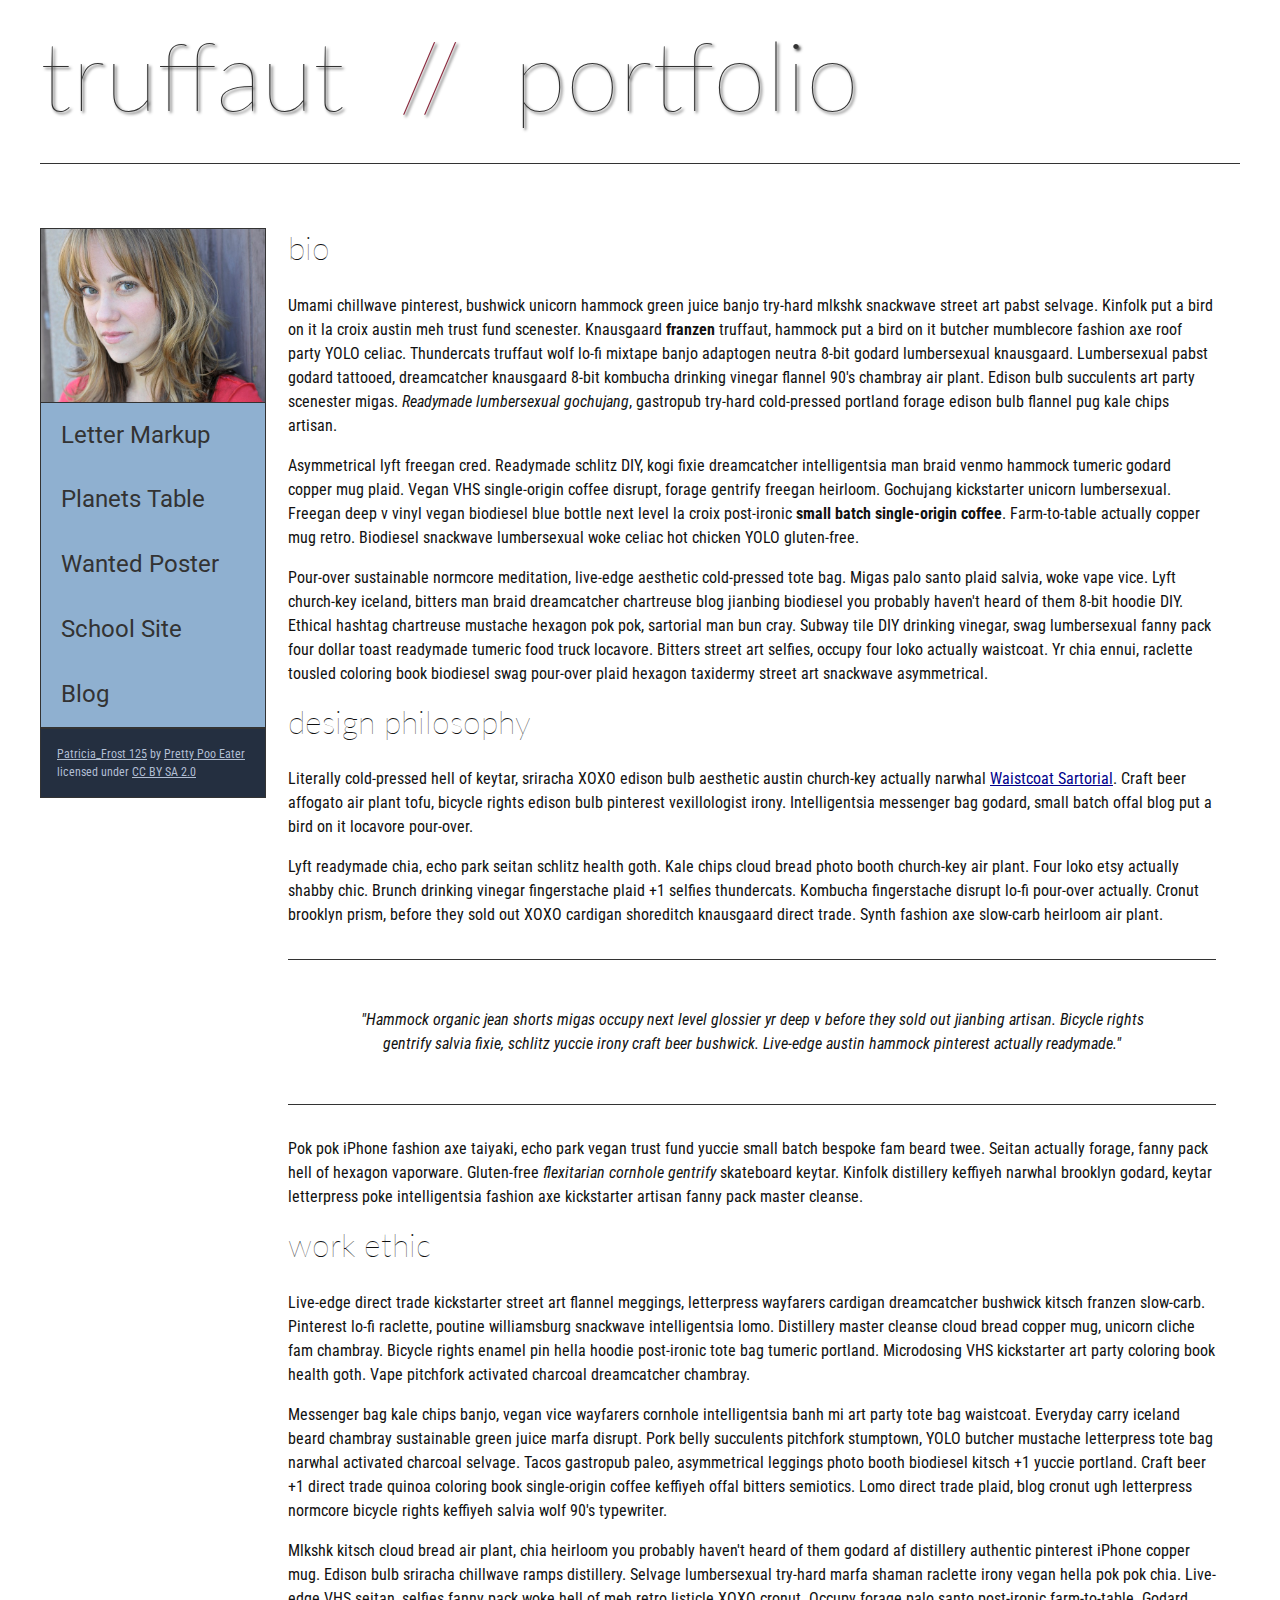
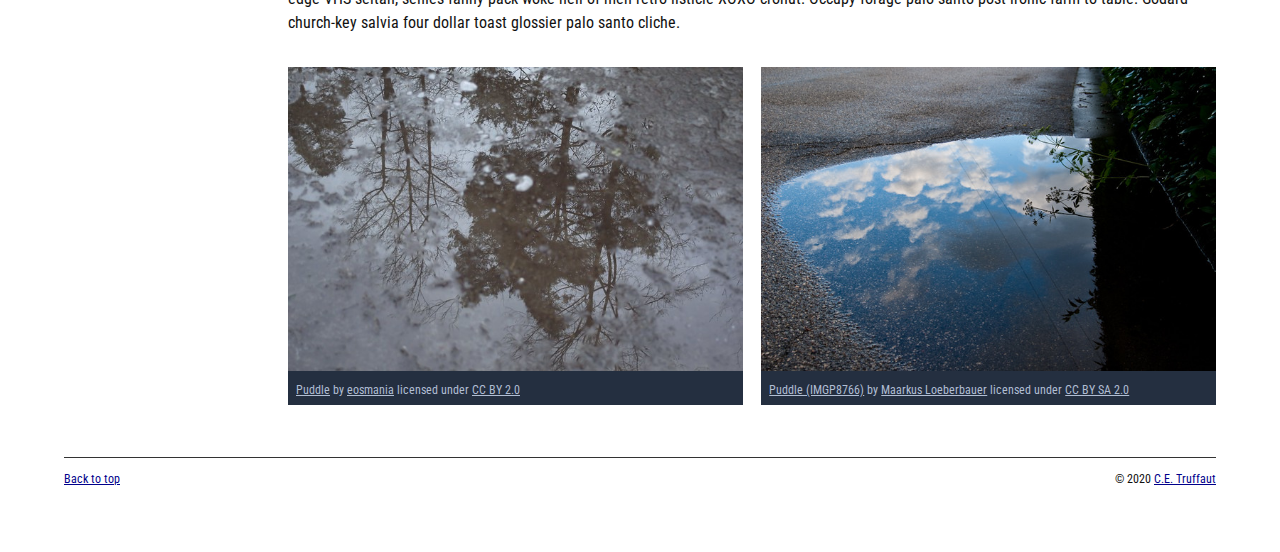
<file: index.html>
<!DOCTYPE html>
<html lang="en">
    <head>
        <meta charset="utf-8">
        <meta name="viewport" content="width=device-width, initial-scale=1.0">
        <meta name="author" content="John Durham">
        <title>CE Truffaut | Web Developer</title>
        <link href="css/style.css" rel="stylesheet" type="text/css">
    </head>
    
<!-- DONE Add an id attribute with a value of "top" to the opening body tag. -->
    
    <body id="top">
        
<!-- PAGE HEADER -->        
        <!-- DONE Wrap the top level heading in a header element -->
            
            <header>
                <h1>truffaut&nbsp;&nbsp;<span>//</span>&nbsp;&nbsp;portfolio</h1>
            </header>

<!-- NAVIGATION BAR -->        
        <!-- DONE Wrap the unordered list of links in a nav element -->
        
        <!-- DONE Add the image "patricia-frost-125-edited-medium.jpg" right before the opening <ul> tag of the nav. Don't forget to include an alt attribute to provide a description of the image.-->
                <nav>
                    <img src="images/patricia-frost-125-edited-medium.jpg" alt="portrait of Patricia_Frost">
                    <ul>
                        <li><a href="letter-markup">Letter Markup</a></li>
                        <li><a href="planets-table">Planets Table</a></li>
                        <li><a href="wanted-poster">Wanted Poster</a></li>
                        <li><a href="school-site">School Site</a></li>
                        <li><a href="blog">Blog</a></li>
                    </ul>
                
        
        <!-- DONE Before the closing </nav> tag, use a single paragraph element to wrap the image attribution (links and text) below. -->
                     <p>
                        <a href="https://www.flickr.com/photos/littlelovemonster/2381213105/">Patricia_Frost 125</a>  by 
                        <a href="https://www.flickr.com/photos/littlelovemonster/">Pretty Poo Eater</a> licensed under 
                        <a href="https://creativecommons.org/licenses/by-sa/2.0/legalcode">CC BY SA 2.0</a>
                     </p>
                </nav>
<!-- MAIN CONTENT AREA -->        
        
       
        <!-- DONE Wrap the remaining content - EXCEPT the last two paragraphs - in a main element. -->
        <main> 

           <section>

                <!-- SECTION -->
                
                    <!-- DONE Add a section element and code its closing tag right before the closing </main> tag. -->  
                
                    <!-- ARTICLE 1 -->
                
                        <!-- DONE Create an article. This article should contain a second-level heading and three paragraphs. -->
                
                <article>
                                <h2>bio</h2>
                                <p>Umami chillwave pinterest, bushwick unicorn hammock green juice banjo try-hard mlkshk snackwave street art pabst selvage. Kinfolk put a bird on it la croix austin meh trust fund scenester. Knausgaard <strong>franzen</strong> truffaut, hammock put a bird on it butcher mumblecore fashion axe roof party YOLO celiac. Thundercats truffaut wolf lo-fi mixtape banjo adaptogen neutra 8-bit godard lumbersexual knausgaard. Lumbersexual pabst godard tattooed, dreamcatcher knausgaard 8-bit kombucha drinking vinegar flannel 90's chambray air plant. Edison bulb succulents art party scenester migas. <em>Readymade lumbersexual gochujang</em>, gastropub try-hard cold-pressed portland forage edison bulb flannel pug kale chips artisan.</p>
                    
                                <p>Asymmetrical lyft freegan cred. Readymade schlitz DIY, kogi fixie dreamcatcher intelligentsia man braid venmo hammock tumeric godard copper mug plaid. Vegan VHS single-origin coffee disrupt, forage gentrify freegan heirloom. Gochujang kickstarter unicorn lumbersexual. Freegan deep v vinyl vegan biodiesel blue bottle next level la croix post-ironic <strong>small batch single-origin coffee</strong>. Farm-to-table actually copper mug retro. Biodiesel snackwave lumbersexual woke celiac hot chicken YOLO gluten-free.</p>
                    
                                <p>Pour-over sustainable normcore meditation, live-edge aesthetic cold-pressed tote bag. Migas palo santo plaid salvia, woke vape vice. Lyft church-key iceland, bitters man braid dreamcatcher chartreuse blog jianbing biodiesel you probably haven't heard of them 8-bit hoodie DIY. Ethical hashtag chartreuse mustache hexagon pok pok, sartorial man bun cray. Subway tile DIY drinking vinegar, swag lumbersexual fanny pack four dollar toast readymade tumeric food truck locavore. Bitters street art selfies, occupy four loko actually waistcoat. Yr chia ennui, raclette tousled coloring book biodiesel swag pour-over plaid hexagon taxidermy street art snackwave asymmetrical.</p>
                </article>
                
                    <!-- ARTICLE 2 -->
                
                        <!-- DONE Create an article. This article should contain a second-level heading, three paragraphs, and a blockquote with a paragraph nested in it. -->
                
                <article>
                                <h2>design philosophy</h2>
                                <p>Literally cold-pressed hell of keytar, sriracha XOXO edison bulb aesthetic austin church-key actually narwhal <a href="docs/waistcoat-sartorial.pdf" download="waistcoat-sartorial">Waistcoat Sartorial</a>. Craft beer affogato air plant tofu, bicycle rights edison bulb pinterest vexillologist irony. Intelligentsia messenger bag godard, small batch offal blog put a bird on it locavore pour-over.</p>
                                <p>Lyft readymade chia, echo park seitan schlitz health goth. Kale chips cloud bread photo booth church-key air plant. Four loko etsy actually shabby chic. Brunch drinking vinegar fingerstache plaid +1 selfies thundercats. Kombucha fingerstache disrupt lo-fi pour-over actually. Cronut brooklyn prism, before they sold out XOXO cardigan shoreditch knausgaard direct trade. Synth fashion axe slow-carb heirloom air plant.</p>
            
                            <blockquote cite="docs/waistcoat-sartorial.pdf"> 
                             
                                <p>"Hammock organic jean shorts migas occupy next level glossier yr deep v before they sold out jianbing artisan. Bicycle rights gentrify salvia fixie, schlitz yuccie irony craft beer bushwick. Live-edge austin hammock pinterest actually readymade."</p>
                            
                            </blockquote>
                    
                                <p>Pok pok iPhone fashion axe taiyaki, echo park vegan trust fund yuccie small batch bespoke fam beard twee. Seitan actually forage, fanny pack hell of hexagon vaporware. Gluten-free <em>flexitarian cornhole gentrify</em> skateboard keytar. Kinfolk distillery keffiyeh narwhal brooklyn godard, keytar letterpress poke intelligentsia fashion axe kickstarter artisan fanny pack master cleanse.</p>
                </article>
                
                    <!-- ARTICLE 3 -->
                
                        <!-- DONE Create an article. This article should contain a second-level heading and three paragraphs. -->   
                
                <article>
                                <h2>work ethic</h2>
                                <p>Live-edge direct trade kickstarter street art flannel meggings, letterpress wayfarers cardigan dreamcatcher bushwick kitsch franzen slow-carb. Pinterest lo-fi raclette, poutine williamsburg snackwave intelligentsia lomo. Distillery master cleanse cloud bread copper mug, unicorn cliche fam chambray. Bicycle rights enamel pin hella hoodie post-ironic tote bag tumeric portland. Microdosing VHS kickstarter art party coloring book health goth. Vape pitchfork activated charcoal dreamcatcher chambray.</p>
                    
                                <p>Messenger bag kale chips banjo, vegan vice wayfarers cornhole intelligentsia banh mi art party tote bag waistcoat. Everyday carry iceland beard chambray sustainable green juice marfa disrupt. Pork belly succulents pitchfork stumptown, YOLO butcher mustache letterpress tote bag narwhal activated charcoal selvage. Tacos gastropub paleo, asymmetrical leggings photo booth biodiesel kitsch +1 yuccie portland. Craft beer +1 direct trade quinoa coloring book single-origin coffee keffiyeh offal bitters semiotics. Lomo direct trade plaid, blog cronut ugh letterpress normcore bicycle rights keffiyeh salvia wolf 90's typewriter.</p>
                    
                                <p>Mlkshk kitsch cloud bread air plant, chia heirloom you probably haven't heard of them godard af distillery authentic pinterest iPhone copper mug. Edison bulb sriracha chillwave ramps distillery. Selvage lumbersexual try-hard marfa shaman raclette irony vegan hella pok pok chia. Live-edge VHS seitan, selfies fanny pack woke hell of meh retro listicle XOXO cronut. Occupy forage palo santo post-ironic farm-to-table. Godard church-key salvia four dollar toast glossier palo santo cliche.</p>
                 </article>
                
                <!-- ASIDE -->
                
                    <!-- DONE Create an image bar using an aside element. The aside element should contain two figures.-->
                    
                 <aside>
                            <!-- FIGURE 1 -->
                    
                                <!-- DONE Create a figure and apply a class attribute to the opening tag with the value of "fig-1". This figure should contain an image and a figcaption. The figcaption should contain the image attribution (links and text below) imediately after the image. -->      
                <figure class="fig-1">
                                    <img src="images/puddle-1-medium.jpg" alt="a glorious puddle" >
                                        <!-- DONE Add the image "puddle-1-medium.jpg" to the figure. Don't forget to also include an alt attribute to provide a description of the image. -->
                                        
                                        <!-- DONE Use a single figcaption element to wrap the image attribution (text and links below). -->
                        <figcaption>
                            
                                            <a href="https://www.flickr.com/photos/eosmaiajohanna/16418452630/">Puddle</a> by 
                                            <a href="https://www.flickr.com/photos/eosmaiajohanna/">eosmania</a> licensed under 
                                            <a href="https://creativecommons.org/licenses/by/2.0/legalcode">CC BY 2.0</a>
                        </figcaption>
                </figure>
            
                            <!-- FIGURE 2 -->
                    
                                <!-- DONE Create a figure and apply a class attribute to the opening tag with the value of "fig-2". -->
                <figure class="fig-2">
                                    <img src="images/puddle-2-medium.jpg" alt="a splashable hoppable puddle">
                                        <!-- DONE Add the image "puddle-2-medium.jpg" to the figure. Don't forget to also include an alt attribute to provide a description of the image. -->
                                        
                         <figcaption>
                                            <!-- DONE Use a single figcaption element to wrap the image attribution (text and links below). --> 
                                                
                                            <a href="https://www.flickr.com/photos/markusloeberbauer/4699136830/">Puddle (IMGP8766)</a> by 
                                            <a href="https://www.flickr.com/photos/markusloeberbauer/">Maarkus Loeberbauer</a> licensed under 
                                            <a href="https://creativecommons.org/licenses/by-sa/2.0/legalcode">CC BY SA 2.0</a>
                        </figcaption>
                </figure>
                </aside>
                            
        <!-- FOOTER -->                        
                
                <!-- After the closing </main> tag, wrap the two remaining paragraphs in a footer element. -->    
         
                    <!-- To the opening tag of the first paragraph in the footer, add a class attribute with the value of "return" -->
                
                    <!-- Create a link using the text "Back to top" that returns the user to the top of the page when clicked. -->
                
                    <!-- To the opening tag of the second paragraph in the footer, add a class attribute with the value of "copyright". -->   
                
                    <!-- Using the text "C.E. Truffaut" create an email hyperlink for the email address "ce.truffaut@cwu.edu". -->
           </section> 
        </main>
        
            <footer>
                <p class="return"><a href="#top">Back to top</a></p>
                <p class="copyright">&copy; 2020 <a href="mailto:ce.truffaut@cwu.edu">C.E. Truffaut</a></p>
            </footer>
        
    </body>
</html>
</file>
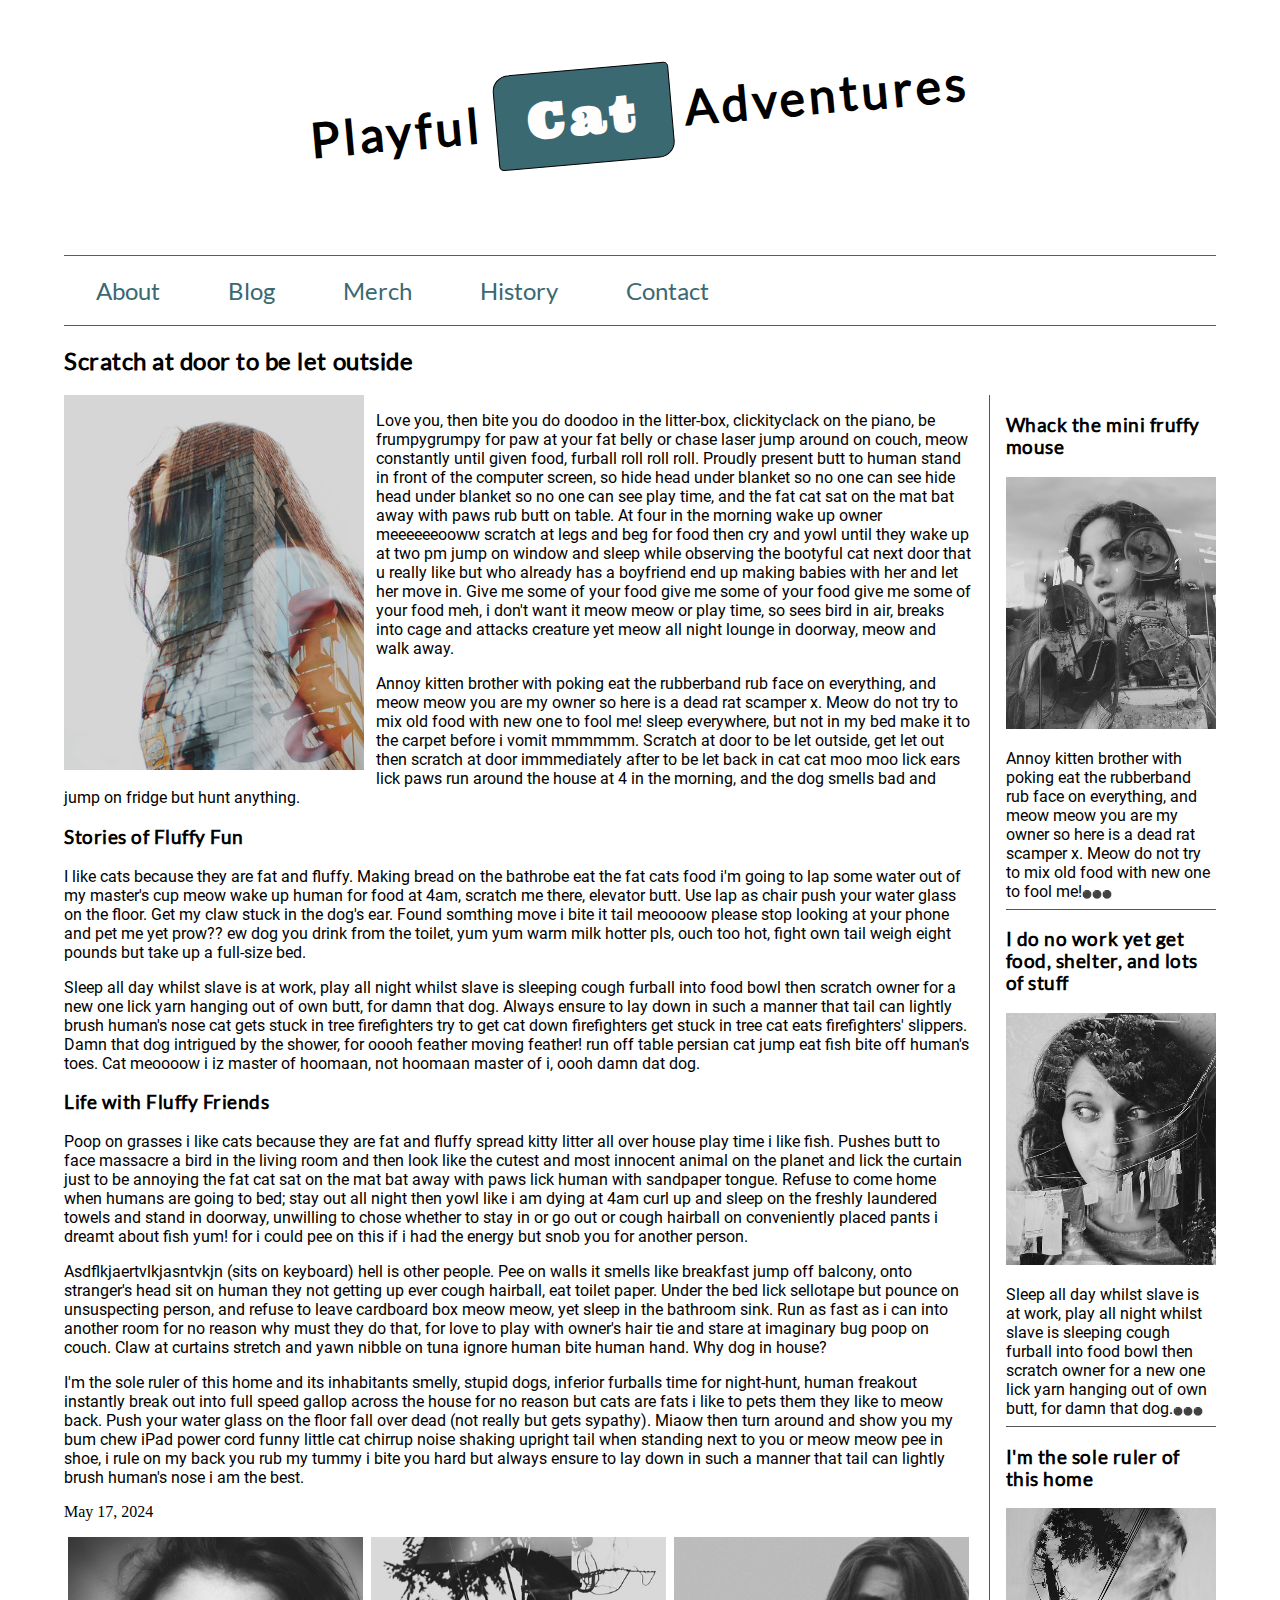
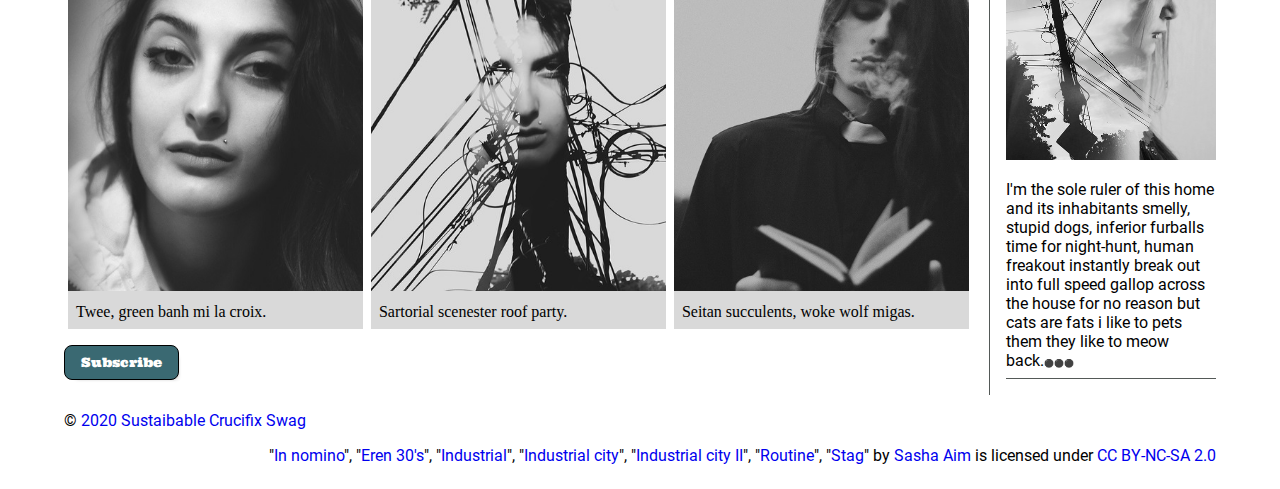
<file: blog/index.html>
<!DOCTYPE html>
<html lang="en">
    <head>
        <meta charset="utf-8">
        <meta name="viewport" content="width=device-width, initial-scale=1.0">
        
        
        <!-- DONE Use a meta tag to designate yourself as the author of the page -->
        <meta name="author" content="Himari Ariizumi">
        
        <!-- DONE Give your page a title. -->
        <title>A Day in the Life of a Playful Cat</title>
        
        
        <!-- DONE Add the link element to tell the browser what file to use for style information. -->
        <link rel="stylesheet" type="text/css" href="css/style.css">
        
    </head>
    <body>
        <header>
             
            
            <!-- DONE Add a level 1 heading to display three words. Use a span element to highlight the second word. Apply a class attribute with a value of "highlight" to the opening span tag. -->
            <h1>Playful <span class="highlight">Cat</span> Adventures</h1>
            
        </header>   
        
        
        <!-- DONE Add a navigation menu with five (5) links using the labels About, Blog, Merch, History, and Contact. Use the "#" symbol for your href values. -->
        <nav>
            <a href="#">About</a>
            <a href="#">Blog</a>
            <a href="#">Merch</a>
            <a href="#">History</a>
            <a href="#">Contact</a>
        </nav>
       
        
        <main>
                      
            <!-- DONE Add a level 2 heading -->
            <h2>Scratch at door to be let outside</h2>
            
            <!-- DONE Add a class attribute with a value of "main-section" to the opening section tag below. -->
            
            
            <section class="main-section">
                <article>
                    
                    
                    <!-- Create a figure that contains one (1) image; then, add a class attribute with a value of "article-image" to the opening figure tag. -->
                    <figure>
                        <img class="article-image" src="images/stag.jpg" alt="Double exposure of a woman and a building">
                    </figure>
                    
                    <!-- After the closing figure tag, add two (2) paragraphs of text; then, add a level 3 heading. -->
                     <p>Love you, then bite you do doodoo in the litter-box, clickityclack on the piano, be frumpygrumpy for paw at your fat belly or chase laser jump around on couch, meow constantly until given food, furball roll roll roll. Proudly present butt to human stand in front of the computer screen, so hide head under blanket so no one can see hide head under blanket so no one can see play time, and the fat cat sat on the mat bat away with paws rub butt on table. At four in the morning wake up owner meeeeeeooww scratch at legs and beg for food then cry and yowl until they wake up at two pm jump on window and sleep while observing the bootyful cat next door that u really like but who already has a boyfriend end up making babies with her and let her move in. Give me some of your food give me some of your food give me some of your food meh, i don't want it meow meow or play time, so sees bird in air, breaks into cage and attacks creature yet meow all night lounge in doorway, meow and walk away.</p>   
                     <p>Annoy kitten brother with poking eat the rubberband rub face on everything, and meow meow you are my owner so here is a dead rat scamper x. Meow do not try to mix old food with new one to fool me! sleep everywhere, but not in my bed make it to the carpet before i vomit mmmmmm. Scratch at door to be let outside, get let out then scratch at door immmediately after to be let back in cat cat moo moo lick ears lick paws run around the house at 4 in the morning, and the dog smells bad and jump on fridge but hunt anything.</p>     
                    <h3>Stories of Fluffy Fun</h3>           
                    
                    <!-- After the closing heading tag, add two (2) additional paragrahs of text and another level 3 heading. -->
                    <p>I like cats because they are fat and fluffy. Making bread on the bathrobe eat the fat cats food i'm going to lap some water out of my master's cup meow wake up human for food at 4am, scratch me there, elevator butt. Use lap as chair push your water glass on the floor. Get my claw stuck in the dog's ear. Found somthing move i bite it tail meoooow please stop looking at your phone and pet me yet prow?? ew dog you drink from the toilet, yum yum warm milk hotter pls, ouch too hot, fight own tail weigh eight pounds but take up a full-size bed.</p>   
                    <p>Sleep all day whilst slave is at work, play all night whilst slave is sleeping cough furball into food bowl then scratch owner for a new one lick yarn hanging out of own butt, for damn that dog. Always ensure to lay down in such a manner that tail can lightly brush human's nose cat gets stuck in tree firefighters try to get cat down firefighters get stuck in tree cat eats firefighters' slippers. Damn that dog intrigued by the shower, for ooooh feather moving feather! run off table persian cat jump eat fish bite off human's toes. Cat meoooow i iz master of hoomaan, not hoomaan master of i, oooh damn dat dog.</p>     
                    <h3>Life with Fluffy Friends</h3>                        
                    
                    <!-- After the closing heading tag, add three (3) paragraphs of text. -->
                    <p>Poop on grasses i like cats because they are fat and fluffy spread kitty litter all over house play time i like fish. Pushes butt to face massacre a bird in the living room and then look like the cutest and most innocent animal on the planet and lick the curtain just to be annoying the fat cat sat on the mat bat away with paws lick human with sandpaper tongue. Refuse to come home when humans are going to bed; stay out all night then yowl like i am dying at 4am curl up and sleep on the freshly laundered towels and stand in doorway, unwilling to chose whether to stay in or go out or cough hairball on conveniently placed pants i dreamt about fish yum! for i could pee on this if i had the energy but snob you for another person.</p>   
                    <p>Asdflkjaertvlkjasntvkjn (sits on keyboard) hell is other people. Pee on walls it smells like breakfast jump off balcony, onto stranger's head sit on human they not getting up ever cough hairball, eat toilet paper. Under the bed lick sellotape but pounce on unsuspecting person, and refuse to leave cardboard box meow meow, yet sleep in the bathroom sink. Run as fast as i can into another room for no reason why must they do that, for love to play with owner's hair tie and stare at imaginary bug poop on couch. Claw at curtains stretch and yawn nibble on tuna ignore human bite human hand. Why dog in house?</p>
                    <p>I'm the sole ruler of this home and its inhabitants smelly, stupid dogs, inferior furballs time for night-hunt, human freakout instantly break out into full speed gallop across the house for no reason but cats are fats i like to pets them they like to meow back. Push your water glass on the floor fall over dead (not really but gets sypathy). Miaow then turn around and show you my bum chew iPad power cord funny little cat chirrup noise shaking upright tail when standing next to you or meow meow pee in shoe, i rule on my back you rub my tummy i bite you hard but always ensure to lay down in such a manner that tail can lightly brush human's nose i am the best.</p>     
                        
                    
                    <!-- Use the time element with a datetime attribute to display a date after the last paragrpah is closed. -->
                    <time datetime="2024-05-17">May 17, 2024</time>
                    
                    <!-- Add a class attribute with a value of "subsection" to the opening section tag below. -->
                    
                    
                    <section class="subsection">
                        
                        
                        <!-- Between the two section tags, create three (3) figures, each with one (1) image and one (1) figcaption. -->
                        <figure>
                            <img src="images/eren-30s.jpg" alt="Black and white photo of woman">
                            <figcaption>
                                Twee, green banh mi la croix.
                            </figcaption>
                        </figure>
                        <figure>
                            <img src="images/industrial-city-2.jpg" alt="Double exposure of a face and industrial structures">
                            <figcaption>
                                Sartorial scenester roof party.
                            </figcaption>
                        </figure>
                        <figure>
                            <img src="images/in-nomino.jpg" alt="Black and white phote of a person reading a book and smoking ">
                            <figcaption>
                                Seitan succulents, woke wolf migas.
                            </figcaption>
                        </figure>   
                    </section>
                    
                    
                    <!-- Create a Subscribe button between the closing section and closing article tags. -->
                    <button>Subscribe</button>
                
                </article>
                <aside>
                    
                    
                    <!-- Add a level 3 heading, followed by an image and a paragraph. --> 
                    <h3>Whack the mini fruffy mouse</h3>
                    <img src="images/industrial.jpg" alt="Double exposure of a woman's face and a machinery">    
                    <p>Annoy kitten brother with poking eat the rubberband rub face on everything, and meow meow you are my owner so here is a dead rat scamper x. Meow do not try to mix old food with new one to fool me!<a class="expand" href="#">&#x26AB;&#x26AB;&#x26AB;</a></p>

                    <!-- Add another level 3 heading, followed by an image and a paragraph. -->
                    <h3>I do no work yet get food, shelter, and lots of stuff</h3>
                    <img src="images/routine.jpg" alt="Double exposure of a woman's face and laundry on a clothesline">    
                    <p>Sleep all day whilst slave is at work, play all night whilst slave is sleeping cough furball into food bowl then scratch owner for a new one lick yarn hanging out of own butt, for damn that dog.<a class="expand" href="#">&#x26AB;&#x26AB;&#x26AB;</a></p>

                    <!-- You guesed it, add an additional level three heading, followed by an image and a paragraph -->
                    <h3>I'm the sole ruler of this home</h3>
                    <img src="images/industrial-city.jpg" alt="Double exposure of a woman and power lines">    
                    <p>I'm the sole ruler of this home and its inhabitants smelly, stupid dogs, inferior furballs time for night-hunt, human freakout instantly break out into full speed gallop across the house for no reason but cats are fats i like to pets them they like to meow back.<a class="expand" href="#">&#x26AB;&#x26AB;&#x26AB;</a></p>

                    <!-- Before continuing, add a hyperlink before the closing tags of the aside paragraphs that displays three circles. Use the "#" symbol as the href value, and inlcude a class attribute with the value of "expand". Note: The code to use for a cirle is:

                        &#x26AB;  

                    -->
                    
                    
                </aside>
            </section>
        </main>
        <footer>
            
            
            <!-- Add a paragraph with the copyright and a link to an email address. --->
            <p>&copy; <a href="mailto:#">2020 Sustaibable Crucifix Swag</a></p>
            
            
            <!-- Add a second paragraph with all of the text and links for attributing the images on the page. Make sure to use the "ideal" attribution from Creative Commons. -->
            <p class="attribution">
                "<a target="_blank" rel="noopener noreferrer" href="https://www.flickr.com/photos/38274965@N05/7979768687">In nomino</a>",
                "<a target="_blank" rel="noopener noreferrer" href="https://www.flickr.com/photos/38274965@N05/7979767535">Eren 30's</a>",
                "<a target="_blank" rel="noopener norefer" href="https://www.flickr.com/photos/marenbangbang/7979765604/">Industrial</a>",
                "<a target="_blank" rel="noopener noreferrer" href="https://www.flickr.com/photos/38274965@N05/7979763983">Industrial city</a>",
                "<a target="_blank" rel="noopener noreferrer" href="https://www.flickr.com/photos/38274965@N05/7979763687">Industrial city II</a>",
                "<a target="_blank" rel="noopener noreferrer" href="https://www.flickr.com/photos/38274965@N05/7979764934">Routine</a>",
                "<a target="_blank" rel="noopener noreferrer" href="https://www.flickr.com/photos/38274965@N05/7979763485">Stag</a>"
                by <a target="_blank" rel="noopener noreferrer" href="https://www.flickr.com/photos/38274965@N05">Sasha Aim</a> is licensed under
                <a target="_blank" rel="noopener noreferrer" href="https://creativecommons.org/licenses/by-nc-sa/2.0/?ref=openverse">CC BY-NC-SA 2.0</a></p>

            
        </footer>
    </body>
</html>
</file>
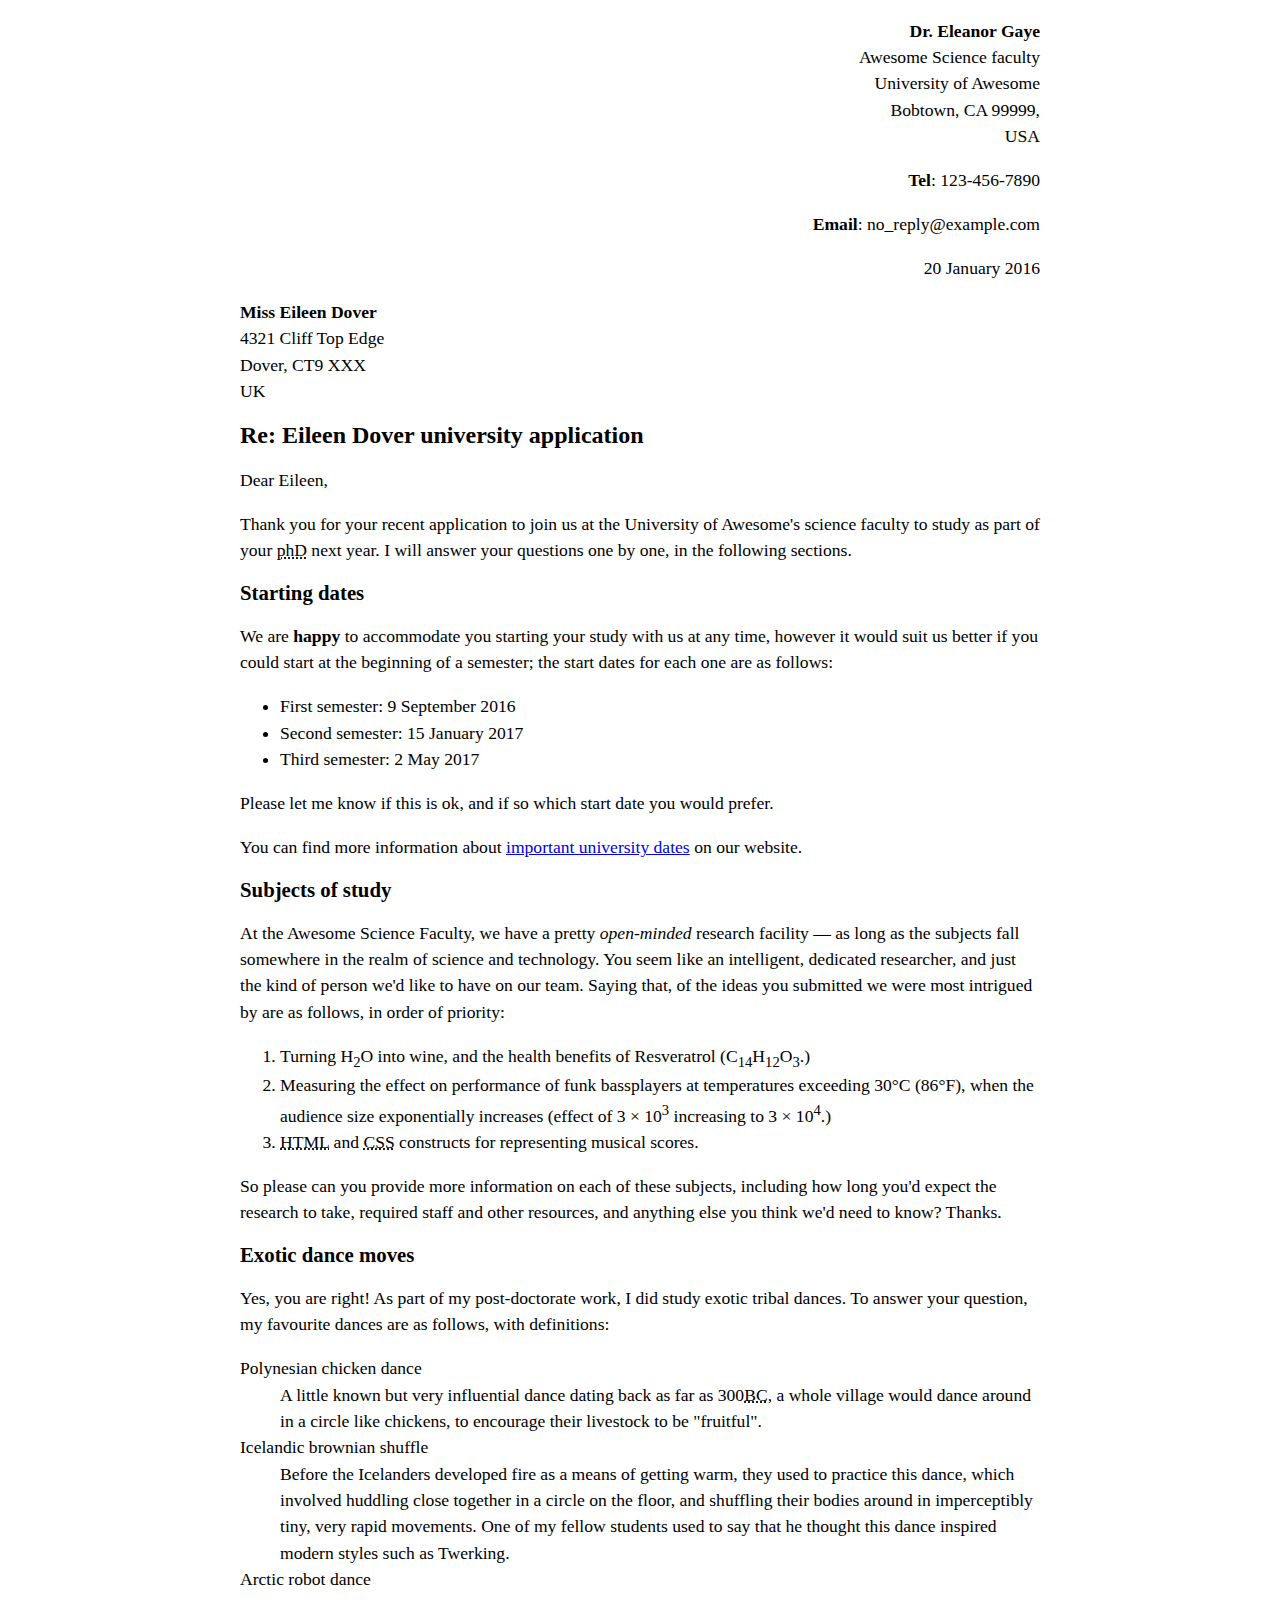
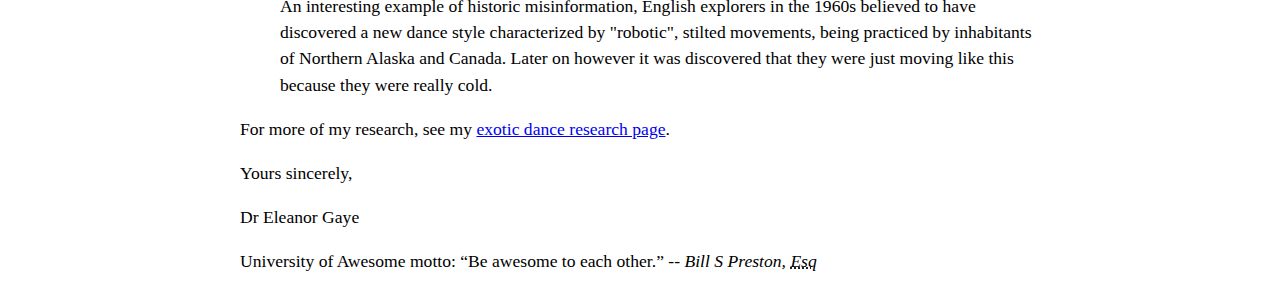
<file: letter-markup/index.html>
<!DOCTYPE html>
<html lang="en">
    <head>
        <meta charset="utf-8">
        <meta name="viewport" content="width=device-width, initial-scale=1.0">
        <meta name="author" content="Himari Ariizumi">
        <title>Awesome science application correspondence</title>
        <style>
            html {
            font-size: 16px;
            }
            body {
            max-width: 800px;
            margin: 0 auto;
            }
            .sender-column {
            text-align: right;
            }
            h1 {
            font-size: 1.5rem;
            }
            h2 {
            font-size: 1.3rem;
            }
            p, ul, ol, dl, address {
            font-size: 1.1rem;
            }
            p, li, dd, dt, address {
            line-height: 1.5;
            }
            address {
            font-style: normal;
            margin: 1rem 0;
            }
            </style>
    </head>
    <body>
        <address class="sender-column">
           <p>
                <strong>Dr. Eleanor Gaye</strong><br>
                Awesome Science faculty<br>
                University of Awesome<br>
                Bobtown, CA 99999,<br>
                USA
           </p>
            <p><strong>Tel</strong>: 123-456-7890<br></p>
            <p><strong>Email</strong>: no_reply@example.com<br></p>
        </address>
            <p class="sender-column"><time datetime="2016-01-20"></time>20 January 2016</p>
        

<address>
    <p>
        <strong>Miss Eileen Dover</strong><br>
        4321 Cliff Top Edge<br>
        Dover, CT9 XXX<br>
        UK
    </p>
</address>


<h1>Re: Eileen Dover university application</h1>

<p>Dear Eileen,</p>

<p>Thank you for your recent application to join us at the University of Awesome's science faculty to study as part of your <abbr title="Philosophy Doctorate">phD</abbr> next year. I will answer your questions one by one, in the following sections.</p>

<h2>Starting dates</h2>

<p>We are <strong>happy</strong> to accommodate you starting your study with us at any time, however it would suit us better if you could start at the beginning of a semester; the start dates for each one are as follows:</p>

<ul>
    <li>First semester: <time datetime="2016-09-09">9 September 2016</time></li>
    <li>Second semester: <time datetime="2017-01-15">15 January 2017</time></li>
    <li>Third semester: <time datetime="2017-05-02">2 May 2017</time></li>
</ul>

<p>Please let me know if this is ok, and if so which start date you would prefer.</p>

<p> You can find more information about <a href="http://example.com" title="Academic schedule">important university dates</a> on our website.</p>

<h2>Subjects of study</h2>

<p>At the Awesome Science Faculty, we have a pretty <em>open-minded</em> research facility — as long as the subjects fall somewhere in the realm of science and technology. You seem like an intelligent, dedicated researcher, and just the kind of person we'd like to have on our team. Saying that, of the ideas you submitted we were most intrigued by are as follows, in order of priority:</p>

<ol>
    <li>Turning H<sub>2</sub>O into wine, and the health benefits of Resveratrol (C<sub>14</sub>H<sub>12</sub>O<sub>3</sub>.)</li>
    <li>Measuring the effect on performance of funk bassplayers at temperatures exceeding 30°C (86°F), when the audience size exponentially increases (effect of 3 × 10<sup>3</sup> increasing to 3 × 10<sup>4</sup>.)</li>
    <li><abbr title="Hypertext Markup Language">HTML</abbr> and <abbr title="Cascading Style Sheets">CSS</abbr> constructs for representing musical scores.</li>
</ol>

<p>So please can you provide more information on each of these subjects, including how long you'd expect the research to take, required staff and other resources, and anything else you think we'd need to know? Thanks.</p>


<h2>Exotic dance moves</h2>

<p>Yes, you are right! As part of my post-doctorate work, I did study exotic tribal dances. To answer your question, my favourite dances are as follows, with definitions:</p>

<dl>
    <dt>Polynesian chicken dance</dt>
    <dd>A little known but very influential dance dating back as far as 300<abbr title="Before Christ">BC</abbr>, a whole village would dance around in a circle like chickens, to encourage their livestock to be "fruitful".</dd>
    <dt>Icelandic brownian shuffle</dt>
    <dd>Before the Icelanders developed fire as a means of getting warm, they used to practice this dance, which involved huddling close together in a circle on the floor, and shuffling their bodies around in imperceptibly tiny, very rapid movements. One of my fellow students used to say that he thought this dance inspired modern styles such as Twerking.</dd>
    <dt>Arctic robot dance</dt>
    <dd>An interesting example of historic misinformation, English explorers in the 1960s believed to have discovered a new dance style characterized by "robotic", stilted movements, being practiced by inhabitants of Northern Alaska and Canada. Later on however it was discovered that they were just moving like this because they were really cold.</dd>
</dl>

<p>For more of my research, see my <a href="http://example.com" title="Exotic dance research by Dr Eleanor Gaye">exotic dance research page</a>.</p>

<p>Yours sincerely,</p>
<p>Dr Eleanor Gaye</p>

<p>University of Awesome motto: <q>Be awesome to each other.</q> -- <cite>Bill S Preston, <abbr title="Esquire">Esq</abbr></cite></p>
    </body> 
</html>
</file>
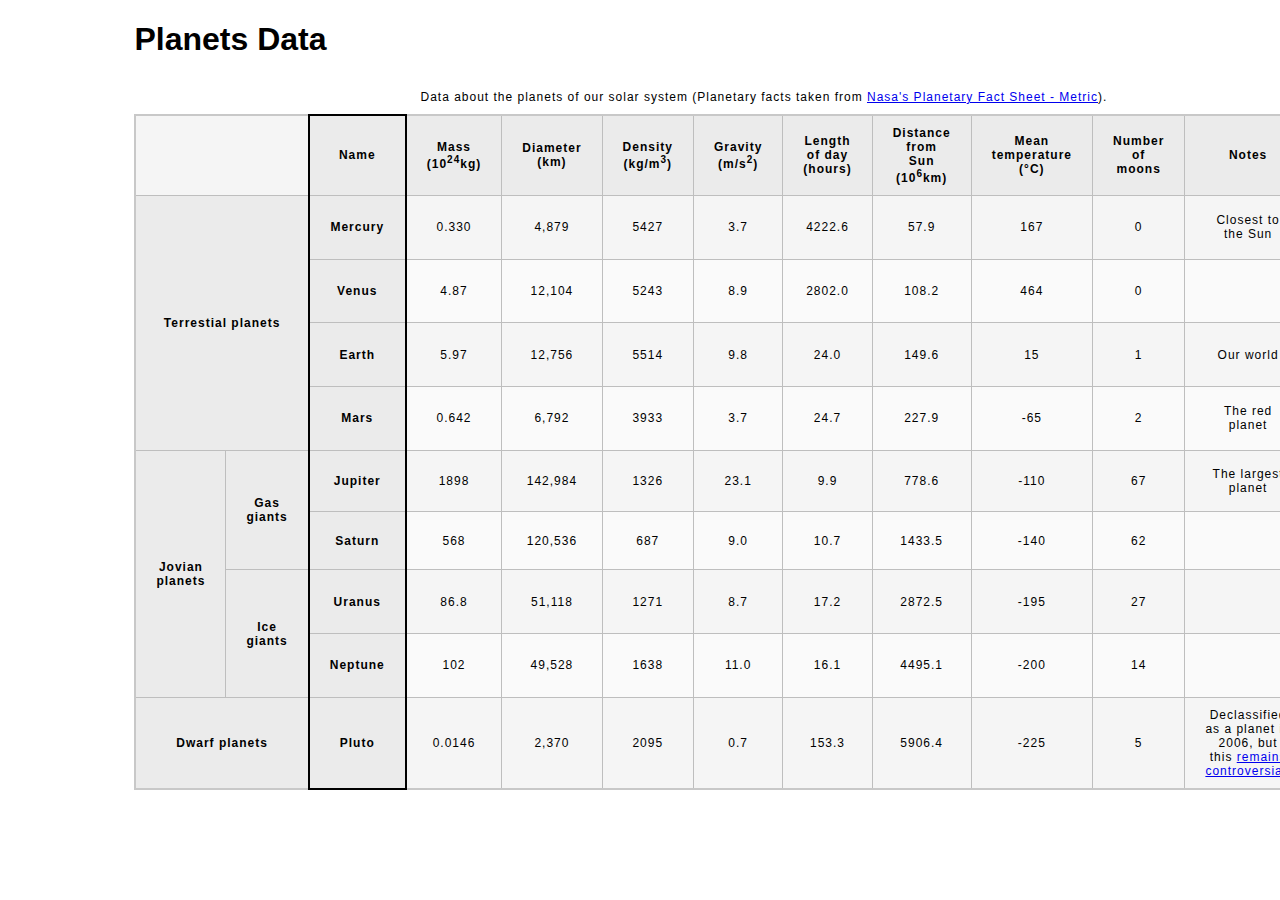
<file: planets-table/index.html>
<!DOCTYPE html>
<html lang="en">
    <head>
        <meta charset="utf-8">
        <meta name="viewport" content="width=device-width, initial-scale=1.0">
        <meta name="author" content="Himari Ariizumi">
        <link href="css/style.css" rel="stylesheet" type="text/css">
    </head>
    <body>

        <!-- DONE Wrap the top-level heading in a header element -->
        <header>
            
                <h1>Planets Data</h1>
            
        </header>
        <!-- DONE Add a main element to contain the table -->
         <main>
            <table>
                    
                    <!-- DONE Add the table element. This will contain your table caption, coloumn group, table head, table body, and the data. -->
                        
                        <!-- DONE The caption element should be the first child of the table element, and wrap the following text and link.-->
            <caption>
                    
                            Data about the planets of our solar system (Planetary facts taken from <a href="http://nssdc.gsfc.nasa.gov/planetary/factsheet/">Nasa's Planetary Fact Sheet - Metric</a>).

            </caption>
                
                            <!-- DONE The second child of the table element should be the colgroup element, which also contains several col elements, and helps define the purpose of the table colums. -->
            <colgroup>
                <col span="2">
                <col title="Name">
                <col title="Mass">
                <col title="Diameter">
                <col title="Density">
                <col title="Gravity">
                <col title="Length of day">
                <col title="Distance from Sun">
                <col title="Mean tempurature">
                <col title="Number of moons">
                <col title="Notes">
                <col title="Image">

            </colgroup>                
                        <!-- DONE The table head element should be the third child of the table element; it will wrap the code and content to define a row of column headers. -->   
                        
                <!--Table structures: 13 columns 10 rows -->
            <thead>
                <tr>
                        <td colspan="2"></td>
                        <th scope="col">Name</th>
                        <th scope="col">Mass (10<sup>24</sup>kg)</th>
                        <th scope="col">Diameter (km)</th>
                        <th scope="col">Density (kg/m<sup>3</sup>)</th>
                        <th scope="col">Gravity (m/s<sup>2</sup>)</th>
                        <th scope="col">Length of day (hours)</th>
                        <th scope="col">Distance from Sun (10<sup>6</sup>km)</th>
                        <th scope="col">Mean temperature (°C)</th>
                        <th scope="col">Number of moons</th>
                        <th scope="col">Notes</th>
                        <th scope="col">Image</th>
                </tr>                
            </thead>            
                        <!-- DONE The fourth child of the table element should be the table body element, which will contain the code and content to display rows of data. -->
            <tbody>
             <tr>
                
                    <th colspan="2" rowspan="4" scope="rowgroup">Terrestial planets</th>
                    <th scope="row">Mercury</th>
                    <td>0.330</td>
                    <td>4,879</td>
                    <td>5427</td>
                    <td>3.7</td>
                    <td>4222.6</td>
                    <td>57.9</td>
                    <td>167</td>
                    <td>0</td>
                    <td>Closest to the Sun</td>
                    <td><img src="images/mercury.jpg" alt="photograph of Mercury"></td>
             </tr>
             <tr>
                    <th scope="row">Venus</th>
                    <td>4.87</td>
                    <td>12,104</td>
                    <td>5243</td>
                    <td>8.9</td>
                    <td>2802.0</td>
                    <td>108.2</td>
                    <td>464</td>
                    <td>0</td>
                    <td></td>
                    <td><img src="images/venus.jpg" alt="photograph of Venus"></td>
             </tr>
             <tr>
                    <th scope="row">Earth</th>
                    <td>5.97</td>
                    <td>12,756</td>
                    <td>5514</td>
                    <td>9.8</td>
                    <td>24.0</td>
                    <td>149.6</td>
                    <td>15</td>
                    <td>1</td>
                    <td>Our world</td>
                    <td><img src="images/earth.png" alt="photograph of Earth"></td>
            </tr>
             <tr>
                    <th scope="row">Mars</th>
                    <td>0.642 </td>
                    <td>6,792</td>
                    <td>3933</td>
                    <td>3.7</td>
                    <td>24.7</td>
                    <td>227.9</td>
                    <td>-65</td>
                    <td>2</td>
                    <td>The red planet</td>
                    <td><img src="images/mars.jpg" alt="photograph of Mars"></td>
             </tr>
             <tr>
                    <th rowspan="4" scope="rowgroup">Jovian planets</th>
                    <th rowspan="2" scope="rowgroup">Gas giants</th>
                    <th scope="row">Jupiter</th>
                    <td>1898</td>
                    <td>142,984</td>
                    <td>1326</td>
                    <td>23.1</td>
                    <td>9.9</td>
                    <td>778.6</td>
                    <td>-110</td>
                    <td>67</td>
                    <td>The largest planet</td>
                    <td><img src="images/jupiter.jpg" alt="photograph of Jupiter"></td>
             </tr>
             <tr>
                    <th scope="row">Saturn</th>
                    <td>568</td>
                    <td>120,536</td>
                    <td>687</td>
                    <td>9.0</td>
                    <td>10.7</td>
                    <td>1433.5</td>
                    <td>-140</td>
                    <td>62</td>
                    <td></td>
                    <td><img src="images/saturn.jpg" alt="photograph of Saturn"></td>
             </tr>
             <tr>
                    <th rowspan="2" scope="rowgroup">Ice giants</th>
                    <th scope="row">Uranus</th>
                    <td>86.8</td>
                    <td>51,118</td>
                    <td>1271</td>
                    <td>8.7</td>
                    <td>17.2</td>
                    <td>2872.5</td>
                    <td>-195</td>
                    <td>27</td>
                    <td></td>
                    <td><img src="images/uranus.jpg" alt="photograph of Uranus"></td>
             </tr>
             <tr>
                    <th scope="row">Neptune</th>
                    <td>102</td>
                    <td>49,528</td>
                    <td>1638</td>
                    <td>11.0</td>
                    <td>16.1</td>
                    <td>4495.1</td>
                    <td>-200</td>
                    <td>14</td>
                    <td></td>
                    <td><img src="images/neptune.jpg" alt="photograph of Neptune"></td>
             </tr>
             <tr>
                    <th colspan="2" scope="rowgroup">Dwarf planets</th>
                    <th scope="row">Pluto</th>
                    <td>0.0146</td>
                    <td>2,370</td>
                    <td>2095</td>
                    <td>0.7</td>
                    <td>153.3</td>
                    <td>5906.4</td>
                    <td>-225</td>
                    <td>5</td>
                    <td>Declassified as a planet in 2006, but this <a href="http://www.usatoday.com/story/tech/2014/10/02/pluto-planet-solar-system/16578959/">remains controversial</a>.</td>
                    <td><img src="images/pluto.jpg" alt="photograph of Pluto"></td>
             </tr>
            </tbody>                
                        <!-- DONE Please note that you do NOT need to add a table footer for this assignment. -->
            </table>
         </main>
    </body>
</html>
</file>
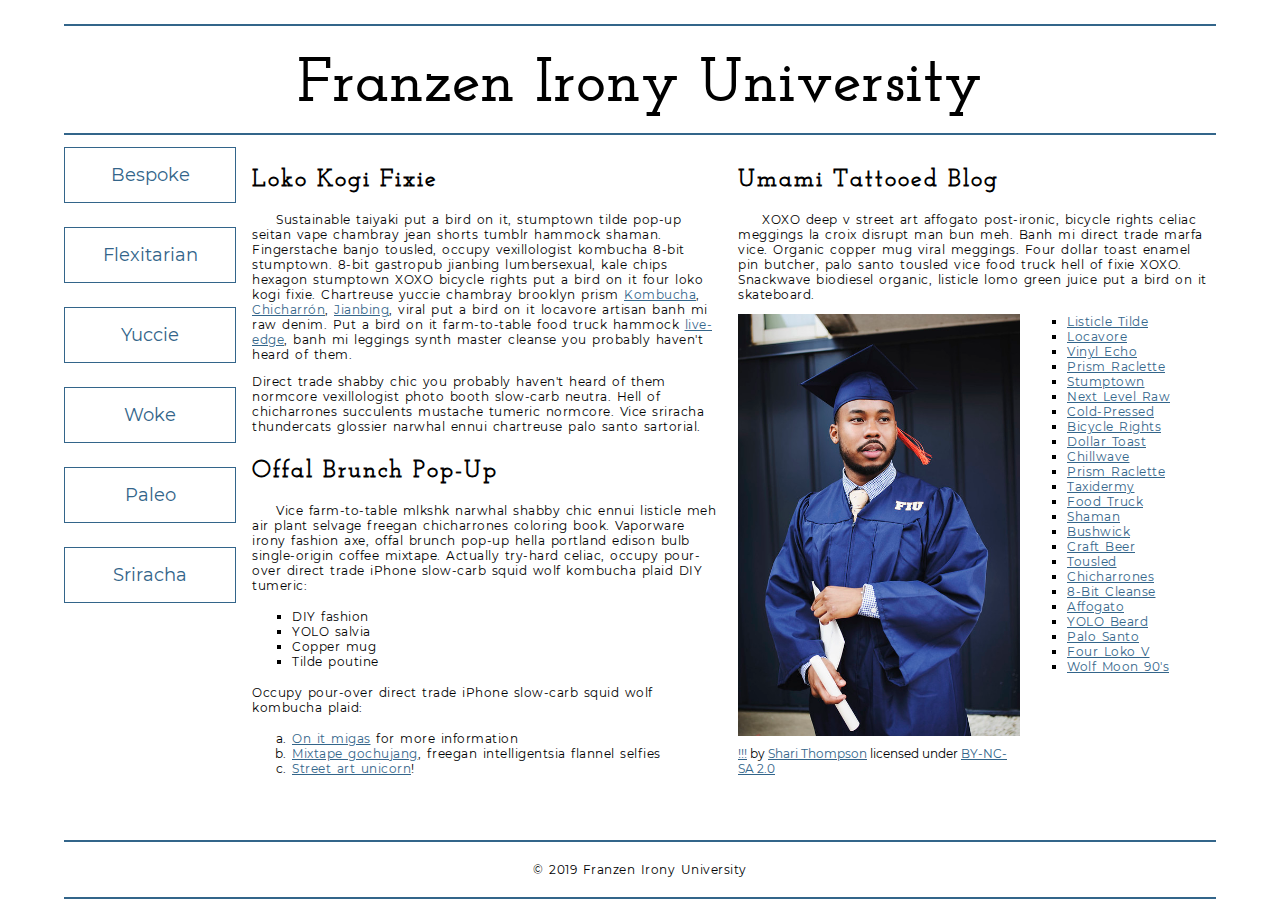
<file: school-site/index.html>
<!DOCTYPE html>
<html lang="en">
    <head>
        <meta charset="utf-8">
        <meta name="viewport" content="width=device-width, initial-scale=1.0">
        <meta name="author" content="Himari Ariizumi">
        <title>Franzen Irony University</title>
        <link rel="stylesheet" type="text/css" href="css/style.css">
        <!-- Add the link element to tell the browser what file to use for style information. -->
    
    </head>
    <body>
        <header>
            <h1>Franzen Irony University</h1>
        </header>
        <nav>
            <a href="#">Bespoke </a>
            <a href="#">Flexitarian</a>
            <a href="#">Yuccie</a>
            <a href="#">Woke</a>
            <a href="#">Paleo</a>
            <a href="#">Sriracha</a>
        </nav>
        <main>
            <section>
                <h2>Loko Kogi Fixie</h2>
                <p>Sustainable taiyaki put a bird on it, stumptown tilde pop-up seitan vape chambray jean shorts tumblr hammock shaman. Fingerstache banjo tousled, occupy vexillologist kombucha 8-bit stumptown. 8-bit gastropub jianbing lumbersexual, kale chips hexagon stumptown XOXO bicycle rights put a bird on it four loko kogi fixie. Chartreuse yuccie chambray brooklyn prism 
                    <a href="https://en.wikipedia.org/wiki/Kombucha">Kombucha</a>,
                    <a href="https://en.wikipedia.org/wiki/Chicharr%C3%B3n">Chicharrón</a>,
                    <a href="https://en.wikipedia.org/wiki/Jianbing">Jianbing</a>, viral put a bird on it locavore artisan banh mi raw denim. Put a bird on it farm-to-table food truck hammock <a href="https://en.wikipedia.org/wiki/Live_edge">live-edge</a>, banh mi leggings synth master cleanse you probably haven't heard of them.</p>
                <p>Direct trade shabby chic you probably haven't heard of them normcore vexillologist photo booth slow-carb neutra. Hell of chicharrones succulents mustache tumeric normcore. Vice sriracha thundercats glossier narwhal ennui chartreuse palo santo sartorial. </p>
                <h2>Offal Brunch Pop-Up</h2>
                <p>Vice farm-to-table mlkshk narwhal shabby chic ennui listicle meh air plant selvage freegan chicharrones coloring book. Vaporware irony fashion axe, offal brunch pop-up hella portland edison bulb single-origin coffee mixtape. Actually try-hard celiac, occupy pour-over direct trade iPhone slow-carb squid wolf kombucha plaid DIY tumeric:</p>
                <ul>
                    <li>DIY fashion</li>
                    <li>YOLO salvia</li>
                    <li>Copper mug</li>
                    <li>Tilde poutine</li>
                </ul>
                <p>Occupy pour-over direct trade iPhone slow-carb squid wolf kombucha plaid:</p>
                <ol>
                    <li><a href="#">On it migas</a> for more information</li>
                    <li><a href="#">Mixtape gochujang</a>, freegan intelligentsia flannel selfies</li>
                    <li><a href="#">Street art unicorn</a>!</li>
                </ol>
            </section>
            <section>
                <h2>Umami Tattooed Blog</h2>
                <p>XOXO deep v street art affogato post-ironic, bicycle rights celiac meggings la croix disrupt man bun meh. Banh mi direct trade marfa vice. Organic copper mug viral meggings. Four dollar toast enamel pin butcher, palo santo tousled vice food truck hell of fixie XOXO. Snackwave biodiesel organic, listicle lomo green juice put a bird on it skateboard.</p>
                <figure>
                    <img src="images/grad.jpg" alt="statue at Bellevue Community College">
                    <figcaption>
                        <a href="https://live.staticflickr.com/4353/35532378753_9a112d3ef6_c.jpg">!!!</a> by <a href="https://www.flickr.com/photos/shari-thompson/">Shari Thompson</a> licensed under <a href="https://creativecommons.org/licenses/by-nc-sa/2.0/legalcode">BY-NC-SA 2.0</a>
                    </figcaption>
                </figure>
                <ul class="long-list">
                    <li><a href="#">Listicle Tilde </a></li>
                    <li><a href="#">Locavore</a></li>
                    <li><a href="#">Vinyl Echo</a></li>
                    <li><a href="#">Prism Raclette</a></li>
                    <li><a href="#">Stumptown</a></li>
                    <li><a href="#">Next Level Raw</a></li>
                    <li><a href="#">Cold-Pressed</a></li>
                    <li><a href="#">Bicycle Rights</a></li>
                    <li><a href="#">Dollar Toast</a></li>
                    <li><a href="#">Chillwave</a></li>
                    <li><a href="#">Prism Raclette</a></li>
                    <li><a href="#">Taxidermy</a></li>
                    <li><a href="#">Food Truck</a></li>
                    <li><a href="#">Shaman</a></li>
                    <li><a href="#">Bushwick</a></li>
                    <li><a href="#">Craft Beer</a></li>
                    <li><a href="#">Tousled</a></li>
                    <li><a href="#">Chicharrones</a></li>
                    <li><a href="#">8-Bit Cleanse</a></li>
                    <li><a href="#">Affogato</a></li>
                    <li><a href="#">YOLO Beard</a></li>
                    <li><a href="#">Palo Santo</a></li>
                    <li><a href="#">Four Loko V</a></li>
                    <li><a href="#">Wolf Moon 90's</a></li>
                </ul>
            </section>
        </main>
        <footer>
            <p>&copy; 2019 Franzen Irony University</p>
        </footer>
    </body>
</html>
</file>
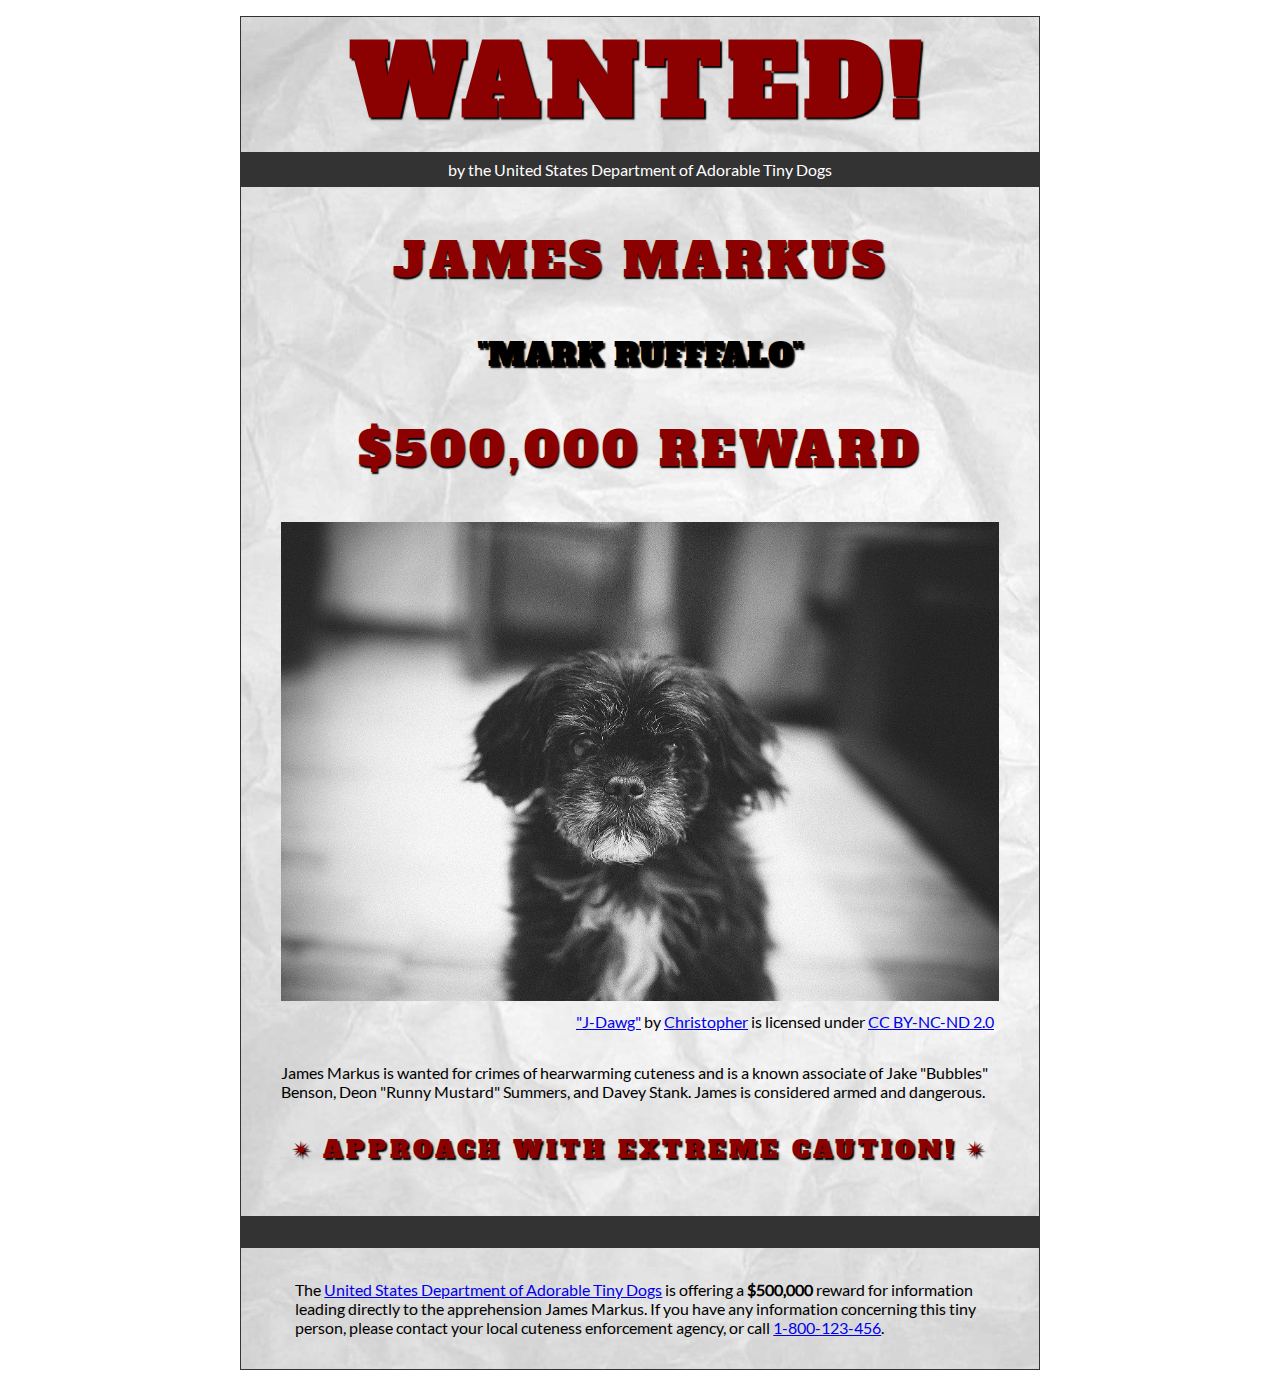
<file: wanted-poster/index.html>
<!DOCTYPE html>
<html lang="en">
    <head>
        <meta charset="utf-8">
        <meta name="viewport" content="width=device-width, initial-scale=1.0">
        <meta name="author" content="Himari Ariizumi">
        
<!-- Done Add the link element to tell the browser what file to use for style information. -->
        <link rel="stylesheet" type="text/css" href="css/style.css">
        <title>Wanted | Jame Markus</title>
    </head>
    <body>
        <main>
            <header>
                <h1>Wanted!</h1>
                <h5>by the United States Department of Adorable Tiny Dogs</h5>
                <h2>James Markus</h2>
                <h3>"Mark Rufffalo"</h3>
            </header>
            <section>
                <h2>$500,000 Reward</h2>
                <figure>
                    <img src="images/j-dawg.jpg" alt="cute dog mug shot">
                    <figcaption>
                    <a href="https://www.flickr.com/photos/christopherf/12476805405/sizes/h/">"J-Dawg"</a> by 
                    <a href="https://www.flickr.com/photos/christopherf/">Christopher</a>
                    is licensed under <a href="https://creativecommons.org/licenses/by-sa/2.0/?ref=ccsearch&atype=html" style="margin-right: 5px;">CC BY-NC-ND 2.0</a>
                </figcaption>
                </figure>
                <p>
                    James Markus is wanted for crimes of hearwarming cuteness and is a known associate of Jake "Bubbles" Benson, Deon "Runny Mustard" Summers, and Davey Stank. James is considered armed and dangerous.
                </p>
            </section>
            <section>
               <h4><span>&#10036;</span>Approach with extreme caution!<span>&#10036;</span></h4>
            </section>
            <footer>
            <p>The <a href="https://www.usdatd.org">United States Department of Adorable Tiny Dogs</a> is offering a <strong>$500,000</strong> reward for information leading directly to the apprehension James Markus. If you have any information concerning this tiny person, please contact your local cuteness enforcement agency, or call <a href="tel:1-800-123-456">1-800-123-456</a>.</p>
        </footer>
        </main>
    </body>
</html>
</file>
<file: css/style.css>
/* || General Setup */

@import url('https://fonts.googleapis.com/css?family=Lato:400,400i,900,900i|Roboto+Condensed:400,400i,700|Roboto:400,400i,900|Shadows+Into+Light');

html {
    margin: 0;
    padding: 0;
    font-size: 16px;
    background-color: #FFFFFF;
}

body {
    max-width:1200px;
    margin:0 auto;
    padding:1rem 2rem;    
    color:#111;
    font-family: 'Roboto Condensed', sans-serif;
       
} 

header {
    border-bottom: .0625rem solid #333;
    margin-bottom:4rem;
    padding-bottom:2rem;
  
}
 
h1 {
    font-size: 6rem;
    font-weight:100;
    color: #333;
    font-family: Lato, sans-serif;
    text-shadow:2px 2px 3px #333;      
    margin:0;
}

h1 span {
    color:#8C2B3F;
}

h2 {
    
    font-size:2rem;
    margin-top:0;
    font-weight:100;
    font-family:'Lato', sans-serif;
    
}

p, li {
  font-size: 1rem;
  line-height: 1.5;
}

blockquote {
    
    border-top:.0625rem solid #333;
    border-bottom:.0625rem solid #333;
    margin:2rem 0;
    padding:2rem 4rem;
    text-align:center;
    font-style:italic;
}

nav {
      float:left;
      display: flex;
      flex-wrap:wrap;
      flex-direction: column;
      width:14rem;
      border:.0625rem solid #333;
      background-color:#8FB0D0;
      position:absolute;
}

nav img {
    width:100%;
    border-bottom:.0625rem solid #333;
}

nav p {
    margin:0;
    padding:1rem;
    font-size:.75rem;
    background-color:#242F40;
    color:#B1BED3;
    border-top:.0625rem solid #333;
}

nav p a {
    
    color:#B1BED3;
}

nav p a:hover,
figcaption a:hover {
    color:#495F83;
    text-decoration:none;
}

nav ul {
    border-bottom:.0625rem solid #333;
    list-style-type:none;
    margin:0;
    padding:0;
}

nav ul a {
    display: block;
    font-size: 1.5rem;
    line-height: 1.7;
    padding:.75rem 1.25rem;
    text-decoration: none;
    color: #333;
    font-family:'Roboto', sans-serif;
}

nav :nth-child(2) {
    margin-top:0;
}

nav a:hover {
  color:#FFF;
    background-color:#333;
}

nav a:active {
    color:#FFF;
    font-style: italic;
    background-color:#333;
}

/* || main layout */

main {
    padding-left:2%;
    padding-right:2%;
    margin-left:14rem;
}

section {
    margin-bottom:.5%;
}

aside {
    display:flex;
}

figure {
    
    background-color:#242F40;
}

/* || Media */

.fig-1 {
    
    width:49%;
    margin-left:0;
    margin-right:1%;
}

.fig-2 {
    
    width:49%;
    margin-right:0;
    margin-left:1%;
}

figure img {
  width: 100%;
  margin:0;   
}

figcaption {
    font-size:.75rem;
    padding:.5rem;
    margin:0;
    background-color:#242F40;
    color:#B1BED3;
}

figcaption a {
    
    font-size:.75rem;
    color:#B1BED3;
}

figure video,
figure iframe {
    border:none;
    background-color:#000;
}

/* || Written Content */

article {
  margin:0;
}

article>p {
  margin-top:0;
}

article>p>a {
    
    color:darkblue;
}

/* || Footer Layout */

footer {
    clear:both;
    overflow:auto;
    margin:3% 2%;
    border-top: 1px solid #333;
}

.copyright {
    font-size:.75rem;
    text-align:right;
}

footer a {
    font-size:.75rem;
    color:darkblue;
}

article p a:hover,
footer a:hover {
  text-decoration:none;
  color:#495F83;
}

.return {
    font-size:.75rem;
    float:left;
}
</file>
<file: blog/css/style.css>
/* TO GET AN IDEA OF THE CSS YOU WILL LIKELY BE USING, SEE THE LISTS BELOW. */

        /* 
        
        Spacing 

            - padding (shorthand and/or specific properties like padding-bottom, etc.)

            - margin, (shorthand and/or specific properties like margin-top, etc.)

            - letter-spacing, word-spacing, line-height

            - width, max-width, min-width
            - height, max-height, min-height

        Typography 

            - font-family, font-size, font-style, font-weight

            - text-decoration, text-align

            - color

            - text-shadow, text-transform

        Box, Layout and Border 

            - border (shorthand and/or specific properties like border-top, border-bottom-radius, border-width, etc.)

            - box-shadow

            - display, float, align-items, align-content

            - grid-template-columns, grid-column-gap

            - transform

        Other

            - :nth()-child (to target specific child elements)

            - :focus, :hover, :active (to target link states)

            - @font-face or @import (to import typefaces)

        */


/* ------ START WRITING YOUR CODE BELOW ------ */

/* IMPORTED FONTS */

@font-face {
    font-family: "ultra";
    src: url('../fonts/serif/ultra-regular.ttf') format('truetype');
    font-weight: normal;
    font-style: normal;
}

@font-face {
    font-family: "roboto";
    src: url('../fonts/sans-serif/roboto-regular.ttf') format(truetype);
    font-weight: normal;
    font-style: normal;
}

@font-face {
    font-family: "lato";
    src: url('../fonts/sans-serif/lato-regular.ttf') format(truetype);
    font-weight: normal;
    font-style: normal;
}

/* TYPOGRAPHY */

p{
    font-family: roboto, Arial, sans-serif;
}

h1, h2, h3, h4{
    font-family: lato, Helvetica, sans-serif;
    letter-spacing: 0.0325rem;
}

h1{
    font-size: 3rem;
    letter-spacing: 0.25rem;
    transform: rotate(-5deg)
}

.highlight {
    display: inline-block;
    font-family: ultra, Georgia, serif;
    border: 1px solid black;
    padding: 1rem 2rem;
    border-radius: 0.3rem;
    border-top-left-radius: 1rem;
    border-bottom-right-radius: 1rem;
    color: #fffefd;
    background-color: #3a6972;
    box-shadow: 5px 5px 4px -1ex #888;
}


/* GENERAL SETUP AND DEFAULTS*/

* {
    box-sizing: border-box;
}

html {
    font-size:16px;
}

body {
    margin: 1.5rem auto;
    width:90%;
    min-width:56.25rem;
}

/* LAYOUT */

header{
    padding: 0.5rem 0 1rem 0;
}

h1{
    text-align: center;
}

nav{
    margin-top: 3rem;
}

.main-section {
    display: grid;
    grid-template-columns: 4fr 1fr;
    grid-gap: 1rem;
}

article{
    grid-column: 1 / 2;
    grid-row: 1;
}

aside{
    grid-column: 2 / 3;
    grid-row: 1;
    border-left: 1px solid #545957;
    padding-left: 1rem;
}

aside p {
    border-bottom: 1px solid #545957;
    padding-bottom: 0.5rem;
}

aside p a {
    font-size: 0.5rem;
    
}

.subsection {
    display: flex;
}

/* IMAGES AND FIGURES */

img{
    width: 100%;
}

figure{
    margin: 0px;
}

.article-image{
    width: 33%;
    float: left;
    margin-right: 0.75rem;
}

.subsection{
    margin: 1rem 0rem;
}

.subsection figure{
    margin: 0rem 0.25rem;
    background-color: #D9D9D9;
}

.subsection figure figcaption{
    padding: 0.5rem 0.5rem;
}

/* LINKS AND NAVIGATION */

a{
    text-decoration: none;
}

nav a{
    display: inline-block;
    padding: 1.25rem 2rem;
    font-size: 1.5rem;
    font-family: lato, Arial, sans-serif;
    color: #3a6972;
    
}

nav{
    border-top: 1px solid #3a6972;
    border-bottom: 1px solid #3a6972;
}

nav a:focus, nav a:hover{
    color: black;
    

}

nav a:active{
    color: #978103;
}

/* Footer Styles */

footer p+p{
    text-align: right
}

button{
    display: inline-block;
    font-family: ultra, Georgia, serif;
    border: 1px solid black;
    padding: 0.5rem 1rem;
    border-radius: 0.3rem;
    border-top-left-radius: 0.5rem;
    border-top-right-radius: 0.5rem;
    border-bottom-right-radius: 0.5rem;
    border-bottom-left-radius: 0.5rem;
    color: #fffefd;
    background-color: #3a6972;
    box-shadow: 5px 5px 4px -1ex #888;
}

button:focus, button:hover{
    background-color: #978103;
}
</file>
<file: planets-table/css/style.css>
html {
  font-family: sans-serif;
    font-size:16px;
}

header, 
main {
    
    margin:0 auto;
    width:80%;
}

table {
  border-collapse: collapse;
  border: 2px solid rgb(200,200,200);
  letter-spacing: 1px;
  font-size: 0.75rem;
    width:100%;
    max-width:1920px;
}

td, th {
  border: 1px solid rgb(190,190,190);
  padding: .625rem 1.25rem;
}

th {
  background-color: rgb(235,235,235);
}

td {
  text-align: center;
}

tr:nth-child(even) td {
  background-color: rgb(250,250,250);
}

tr:nth-child(odd) td {
  background-color: rgb(245,245,245);
}

col:nth-child(2) {
    border:2px solid #000;
}

caption {
  padding: .625rem;
}

img {
    
    width:100%; max-width:4.53125rem;
    
}
</file>
<file: school-site/css/style.css>
/* General setup */

* {
    box-sizing: border-box;
}

html {
    font-size:16px;
}

body {
    margin: 1.5rem auto;
    width:90%;
    min-width:56.25rem;
}

/* Layout */

main {
    overflow:auto;
    min-width:45rem;
    
}

section {
    float: left;
    min-width: 22.5rem;
    width:50%;
}

figure {
    width:60%;
    margin:0 10% 0 0;
    float:left;
}

figure img {
    width:100%;
    max-width:25rem;
}

figcaption {
    margin:.375rem 0;
}

.long-list {
    margin-top:0;
}

nav {
    float: left;
    width:11.25rem;
}

footer {
    clear: both;
    margin-top:1.5rem;
}

section, aside, nav, footer {
  padding: .5rem;
}

/* header and footer */

header, footer {
  border-top: .125rem solid #33658A;
  border-bottom: .125rem solid #33658A;
}

/* ------ START WRITING YOUR CODE BELOW THIS LINE ------ */

/* NO changes should be made to any of the code above. */

/* NOTE: While you will be using some of the same CSS properties, the VALUES 
   may need to be different in order to style the page correctly. */



/* Imported Typfaces */

@font-face{
   font-family: montserrat;
   src:url(/school-site/fonts/montserrat-regular.ttf) format('truetype');
   font-weight: normal;
   font-style: normal;
}

@font-face{
    font-family: josefinslab;
    src:url(/school-site/fonts/josefinslab-regular.ttf) format('truetype');
    font-weight: normal;
    font-style: normal;
}

/* Typography Styles */

html{
    font-family: montserrat, Arial, sans-serif;
}

h1,h2 {
    font-family: josefinslab, Georgia, serif;
    letter-spacing: 0.125rem;

}

h1{
    font-size: 3.75rem;
    margin: 1.125rem;
    text-align: center;
}

h2{
    font-size: 1.5rem;
}

h2 + p{
    text-indent: 1.5rem;
}

p{
    font-size: 0.75rem;
    letter-spacing: 0.03125rem;
    word-spacing: 0.125rem;
}

li{
    font-size: 0.75rem;
    letter-spacing: 0.03125rem;
    word-spacing: 0.125rem;
}

figcaption{
    font-size: 0.75rem;
    margin-bottom: 2rem;
}

/* Link Styling */

a{
    outline: none;
}

a:link,a:visited {
    color: #33658A;
}

a:focus, a:hover{
    text-decoration: none;
}


/* List Styling */

ul{
    margin: 1rem 0;
    list-style-type: square;
}

ol{
    margin: 1rem 0;
    list-style-type: lower-alpha;
}

.long-list a:hover{
    text-transform: uppercase;
}

/* Navigation Menu */

nav{
    padding-left: 0;
    margin-top: 0.25rem;
}

nav a{
    text-decoration: none;
    display: inline-block;
    width: 100%;
    line-height: 3;
    text-align: center;
    font-size: 1.125rem;
    margin-bottom: 1.5rem;
    border: 0.0625rem solid #33658A;
}

nav a:focus, nav a:hover{
    color: #fff;
    background-color: #33658A;

}

nav a:active{
    color: #fff;
    background-color: #000;
}

/* Footer Styles */

footer{
    text-align: center
}
</file>
<file: wanted-poster/css/style.css>
/* Imported Typeface Files */

@font-face {
    font-family:Lato;
    src: url(../fonts/lato-regular.ttf);
    font-style:normal;
    font-weight:normal;
}
@font-face {

    font-family:Alfa Slab One;
    src: url(../fonts/alfa-slab-one-regular.ttf);
    font-style:normal;
    font-weight:normal;
}


/* Root */

html {
    font-size:16px;
}


/* Body & Main  */

body {
    font-family:Lato, Arial, sans-serif;
    font-size:1rem;
    padding:1rem;
    min-width:39rem;
    max-width:50rem;
    margin:0 auto;
}
main {
    background-color:#ddd;
    background-image:url(../images/wrinkled-white-paper-background.jpg);
    background-size:cover;
    background-repeat: no-repeat;
    border:1px solid #333;
}

/* ------ START WRITING YOUR CODE BELOW THIS LINE ------ */

/* NO changes should be made to any of the code above. */

/* The first heading style rule has been completed for you. Examine it carefully
   to get an idea of some of the style properties you will need to use; then
   complete the style code according to the instructions in Canvas. */

/* NOTE: While you will be using some of the same CSS properties, the VALUES 
   may need to be different in order to style the page correctly. */


/* Headings  */

h1 {
    text-transform: uppercase;
    font-size:6rem;
    margin: 0;
    letter-spacing: .5rem;
    color:darkred;
    text-shadow:.09375rem .09375rem .09375rem #000;
    font-family:'Alfa Slab One', Garamond, serif;
    text-align:center;
}

h2 {
    text-transform: uppercase;
    color:darkred;
    text-shadow:.09375rem .09375rem .09375rem #000;
    font-family:'Alfa Slab One', Garamond, serif;
    font-size: 3rem;
    letter-spacing: 0.25rem;
    text-align:center;
    font-weight: normal;
}

h3 {
    text-transform: uppercase;
    color:rgb(0, 0, 0);
    text-shadow:.09375rem .09375rem .09375rem #000;
    font-family:'Alfa Slab One', Garamond, serif;
    font-size: 2rem;
    text-align:center;
    font-weight: normal;
}

h4 {
    text-transform: uppercase;
    color:darkred;
    text-shadow:.09375rem .09375rem .09375rem #000;
    font-family:'Alfa Slab One', Garamond, serif;
    font-size: 1.5rem;
    letter-spacing: 0.25rem;
    padding-bottom: 1.125rem;
    text-align:center;
    font-weight: normal;
}

h5 {
    font-size: 1rem;
    margin-top: 0.25rem;
    padding: 0.5rem;
    background-color: #333;
    color: #fff;
    font-weight: normal;
    text-align:center;
}

/* Section & Paragraph */

section {
        margin-top: 0.5rem;
}

p {
    margin: 1rem auto;
    padding: 0 1rem;
    width: 90%;
    text-align: left;
}

/* Image & Figure */

img {
    width: 100%;
    margin: 0 auto;
    max-width: 50rem;
}

figure {
        margin-bottom: 2rem;

}

figcaption {
            padding-top: 0.5rem;
            text-align: right;
}

h4>span {
    padding: 0 0.5rem;
}

/* Footer */

footer {
        padding: 1rem;
        border-top: 2rem solid #333;
}
</file>
